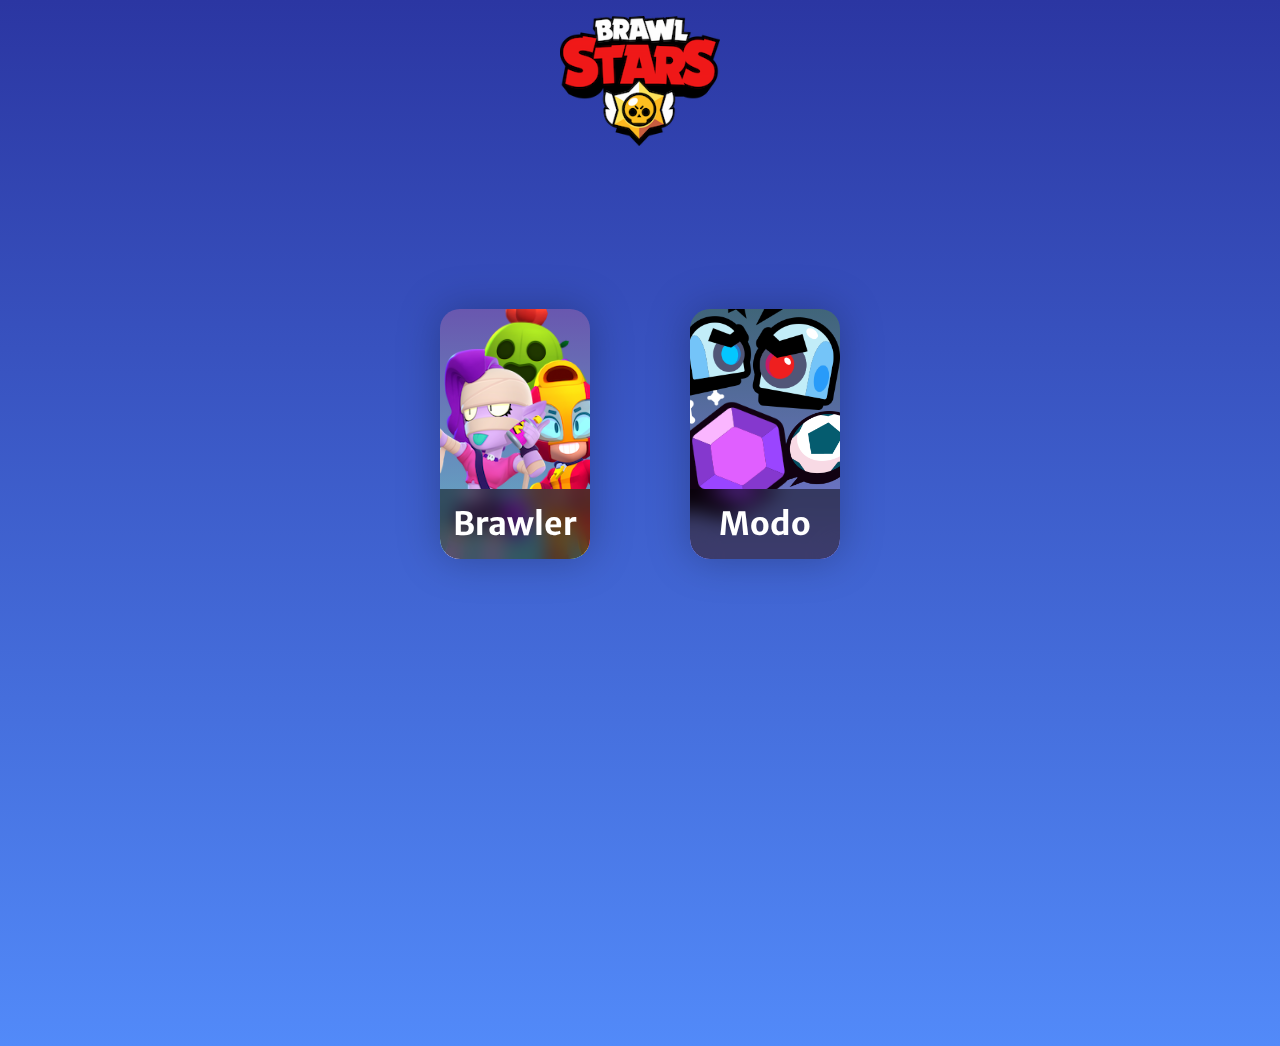
<file: index.html>
<!DOCTYPE html>
<html lang="en">
    <head>
        <meta charset="UTF-8">
        <meta http-equiv="X-UA-Compatible" content="IE=edge">
        <meta name="viewport" content="width=device-width, initial-scale=1.0">
        <link rel="stylesheet" href="assets/styles/style.css">

        <title>Random Stars</title>
    </head>
    <body onload="colorFondo()">
        <header>
            <img src="assets/images/logo.png" alt="Logo" draggable="false" class="logo" onclick="cambiarFondo()">
        </header>
        <main>
            <div class="botones">
                <a href="src/brawlerSelection.html">
                    <div class="brawler">
                        <h2>Brawler</h2>
                        <div class="titulo-carta">
                        </div>
                       <div class="imagenes-carta">
                        <img src="assets/images/Brawlers/1-TrophyRoad/Emz.png" alt="Emz" draggable="false" class="emz">
                        <img src="assets/images/Brawlers/5-Mythic/Max.png" alt="Max" draggable="false" class="max">
                        <img src="assets/images/Brawlers/6-Legendary/Spike.png" alt="Spike" draggable="false" class="spike">
                    </div>
                    </div>
                </a>
                <a href="src/modeSelection.html">
                    <div class="modo">
                        <h2>Modo</h2>
                        <div class="titulo-carta">
                        </div>
                        <div class="imagenes-carta">
                            <img src="assets/images/Modos/GemGrab.png" alt="GemGrab" draggable="false" class="gemGrab">
                            <img src="assets/images/Modos/Brawlball.png" alt="Brawlball" draggable="false" class="brawlball">
                            <img src="assets/images/Modos/Siege.png" alt="Siege" draggable="false" class="siege">
                        </div>
                    </div>
                </a>
            </div>
        </main>
        
        <script type="text/javascript" src="assets/js/main.js"></script>
    </body>
</html>
</file>
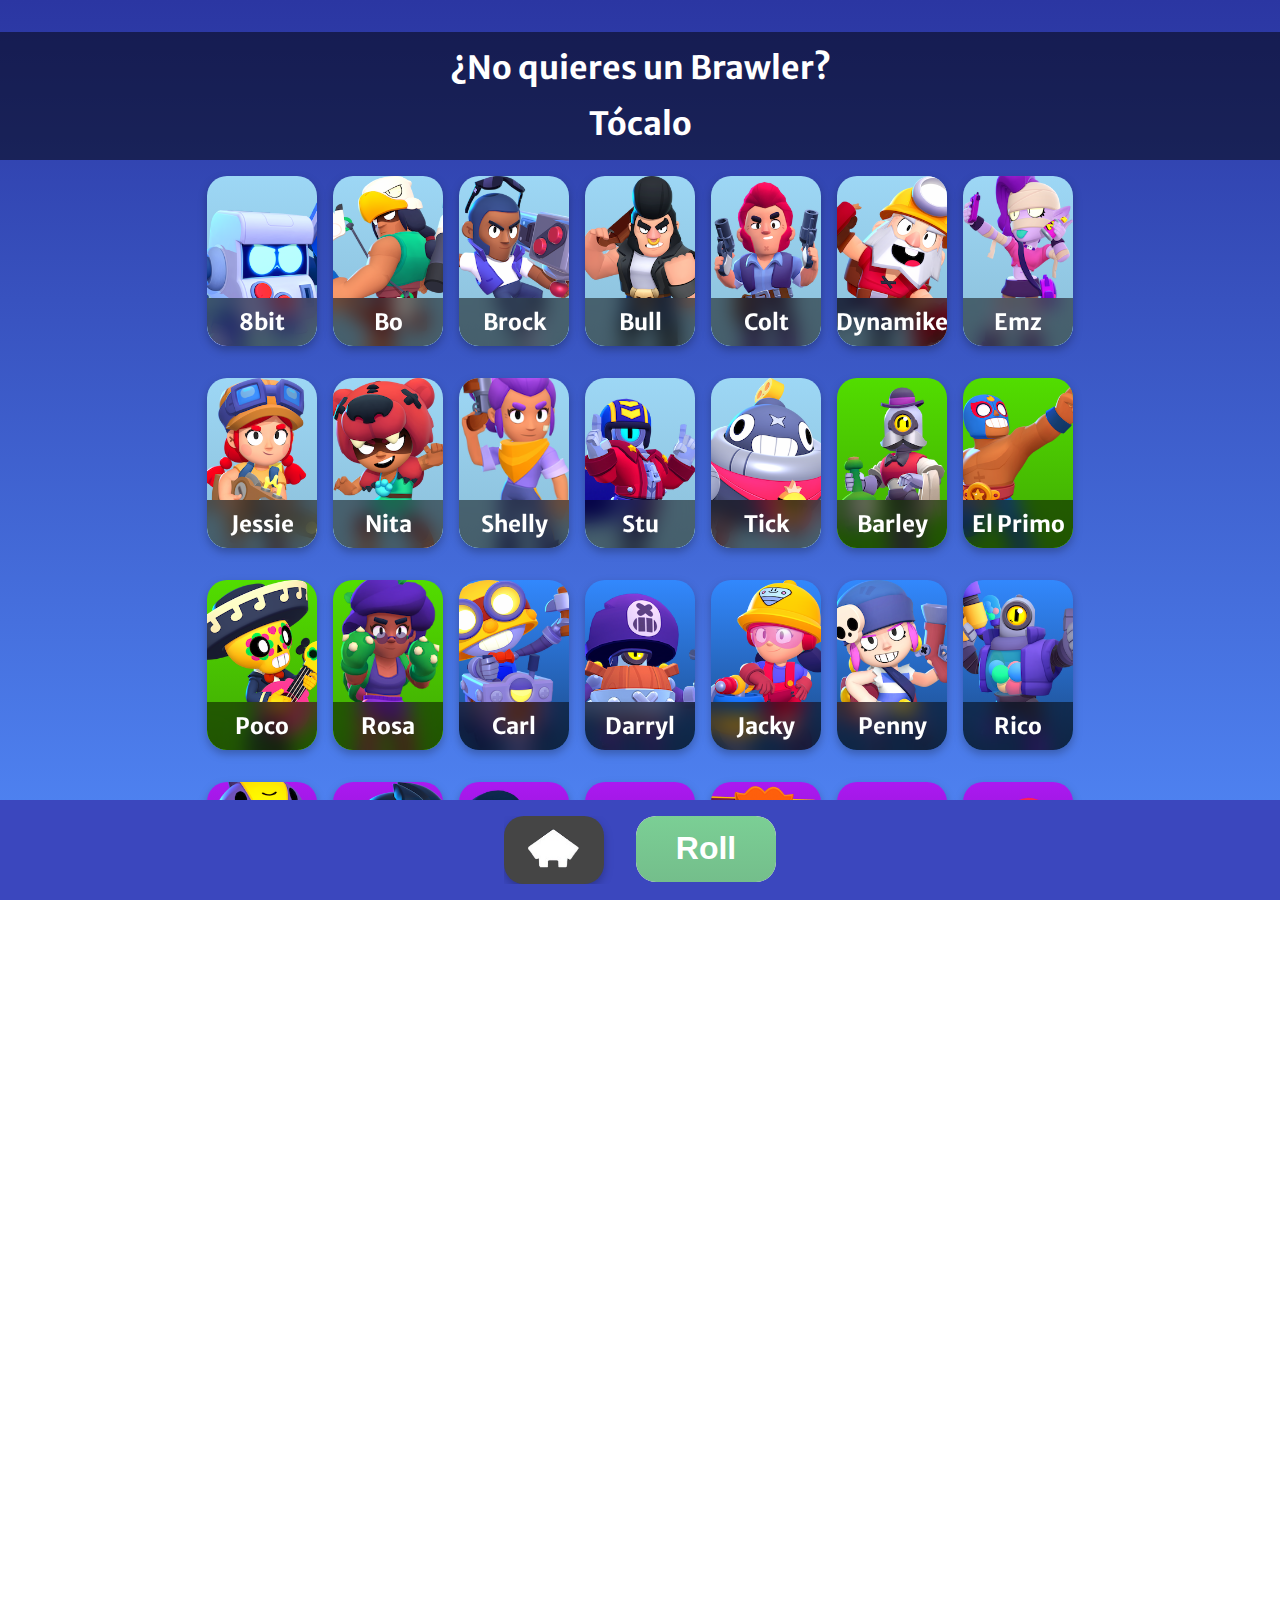
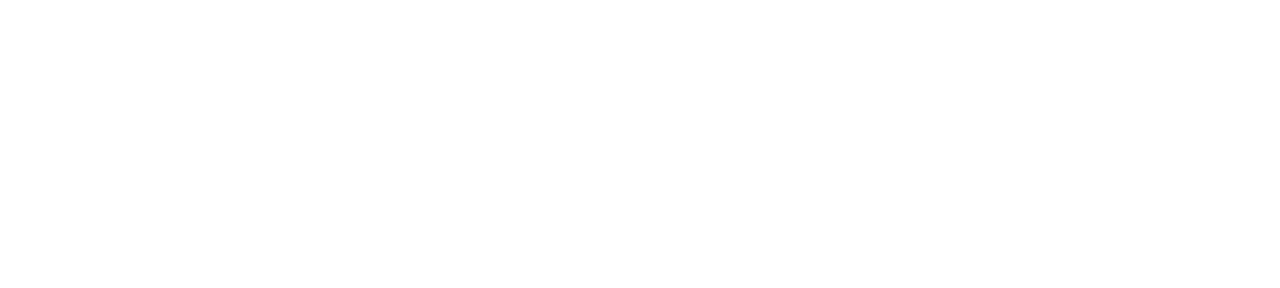
<file: src/brawlerSelection.html>
<!DOCTYPE html>
<html lang="en">
    <head>
        <meta charset="UTF-8">
        <meta http-equiv="X-UA-Compatible" content="IE=edge">
        <meta name="viewport" content="width=device-width, initial-scale=1.0">
        <link rel="stylesheet" href="../assets/styles/style.css">

        <title>Random Stars</title>
    </head>
    <body class="selection" onload="paginasCartas(), colorFondo()">
        <header>
            <div class="tip">
                <h2>¿No quieres un Brawler?</h2>
                <h2>Tócalo</h2>
            </div>
        </header>

        <main class="main-cartas">
            <div class="cartas-brawlers">
            </div>
        </main>
        <br><br><br><br><br><br><br><br>

        <footer>
            <div class="botones-eleccion">
                <a href="../index.html">
                    <div class="home">
                        <img src="../assets/images/Home-icon.png" alt="Home" class="home-icon">
                    </div>
                </a>

                <button onclick="guardarBrawlers()">
                    <a href="brawlerWinner.html" >
                        <div class="roll">
                            <p>Roll</p>
                        </div>
                    </a>
                </button>
            </div>
        </footer>

        <script type="text/javascript" src="../assets/js/main.js"></script>
    </body>
</html>
</file>
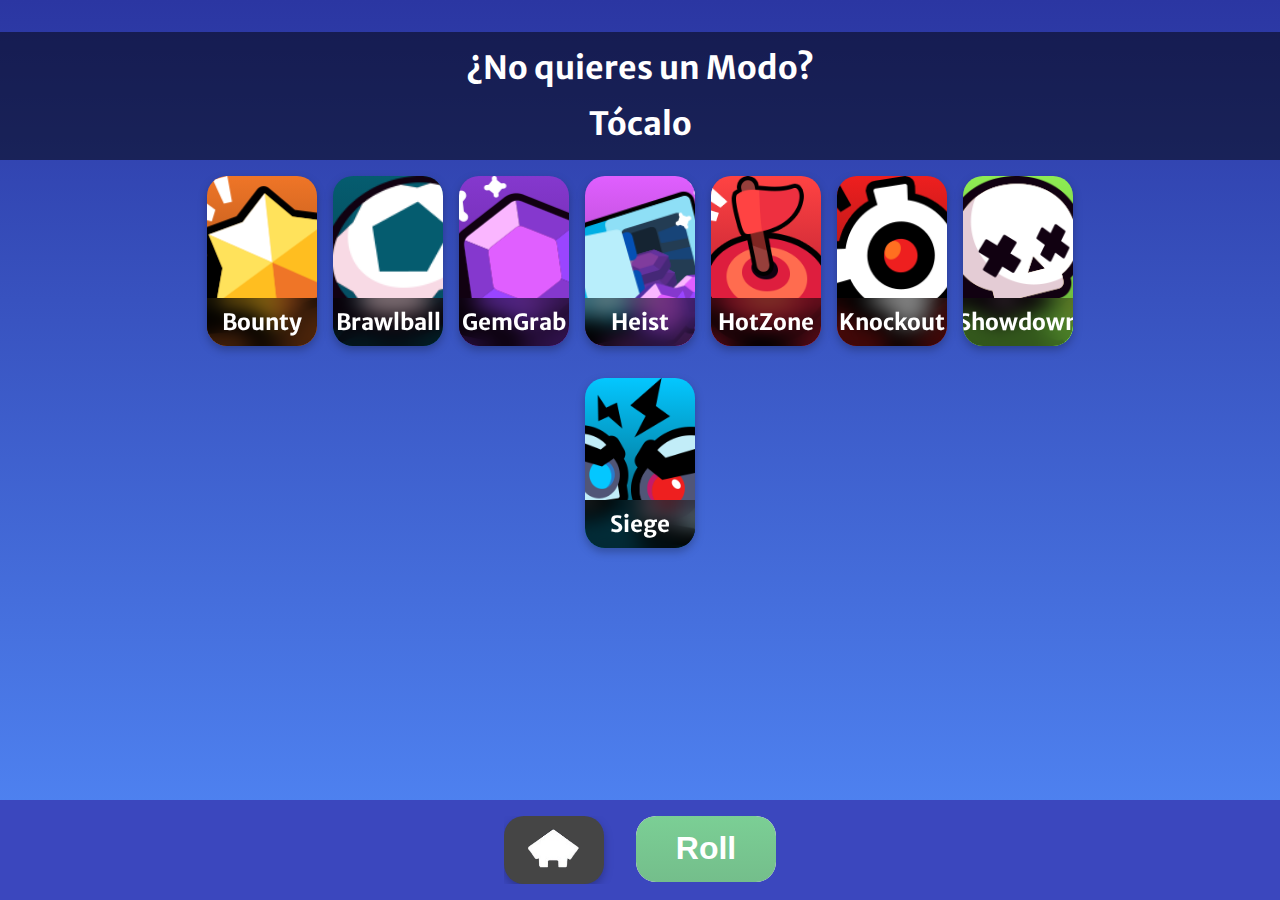
<file: src/modeSelection.html>
<!DOCTYPE html>
<html lang="en">
    <head>
        <meta charset="UTF-8">
        <meta http-equiv="X-UA-Compatible" content="IE=edge">
        <meta name="viewport" content="width=device-width, initial-scale=1.0">
        <link rel="stylesheet" href="../assets/styles/style.css">

        <title>Random Stars</title>
    </head>
    <body class="selection" onload="paginaModos(), colorFondo()">
        <header>
            <div class="tip">
                <h2>¿No quieres un Modo?</h2>
                <h2>Tócalo</h2>
            </div>
        </header>

        <main class="main-cartas">
            <div class="cartas-modos">
            </div>
        </main>

        <br><br><br><br><br><br><br><br>

        <footer>
            <div class="botones-eleccion">
                <a href="../index.html">
                    <div class="home">
                        <img src="../assets/images/Home-icon.png" alt="Home" class="home-icon">
                    </div>
                </a>

                <button onclick="guardarModos()">
                    <a href="modeWinner.html" >
                        <div class="roll">
                            <p>Roll</p>
                        </div>
                    </a>
                </button>
            </div>
        </footer>

        <script type="text/javascript" src="../assets/js/main.js"></script>
    </body>
</html>
</file>
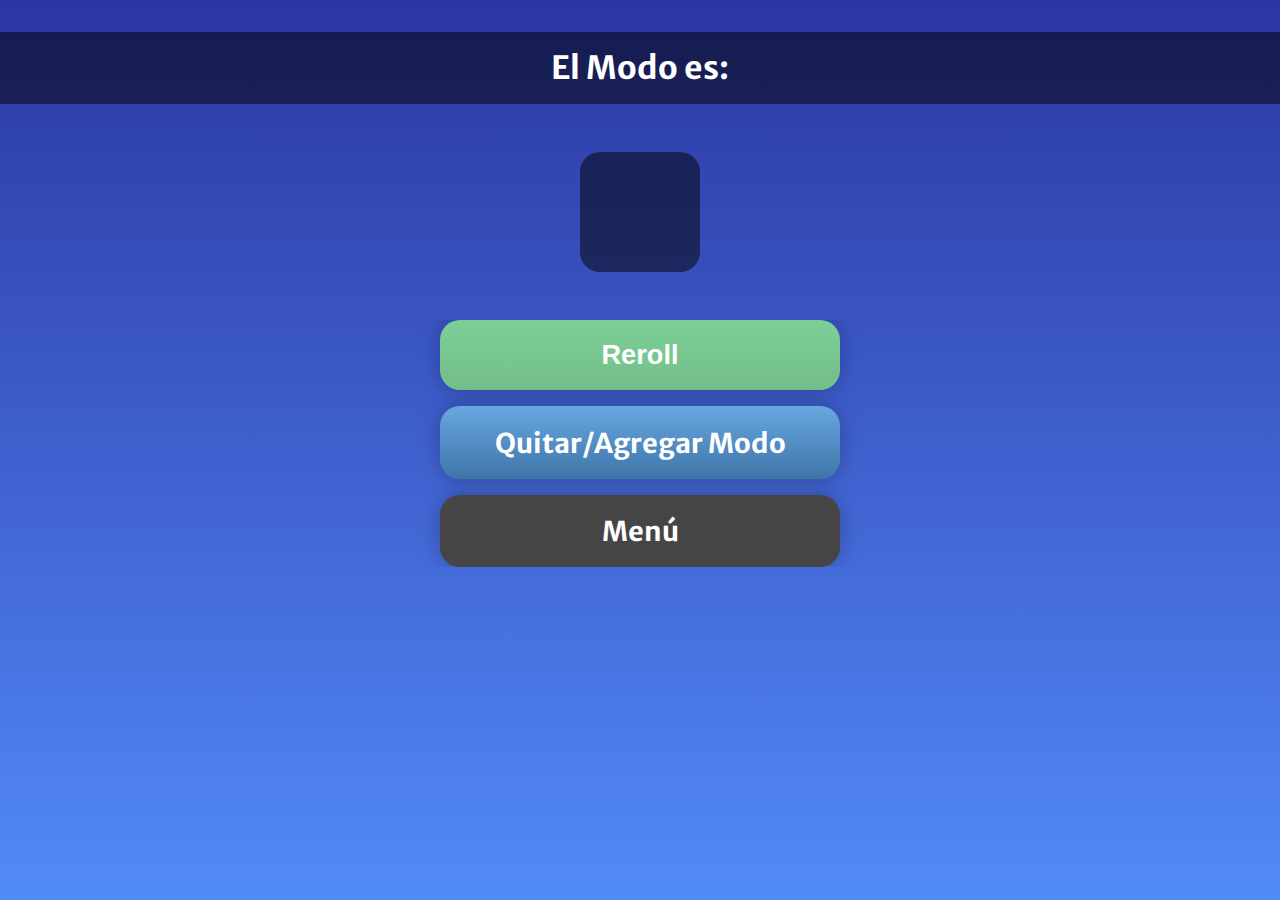
<file: src/modeWinner.html>
<!DOCTYPE html>
<html lang="en">
    <head>
        <meta charset="UTF-8">
        <meta http-equiv="X-UA-Compatible" content="IE=edge">
        <meta name="viewport" content="width=device-width, initial-scale=1.0">
        <link rel="stylesheet" href="../assets/styles/style.css">

        <title>Random Stars</title>
    </head>
    <body class="body-winner" onload="generarModoRandom(), colorFondo()">
        <header class="header-winner">
            <p class="winner-title">
                El Modo es:
            </p>
        </header>

        <main>
            <div class="winner-brawler">
                <div class="brawler-image">
                </div>
            </div>

            <div class="botones-ganador">
                <button class="reroll" onclick="generarModoRandom()">
                    <p>Reroll</p>
                </button>
                <a href="modeSelection.html" class="change-brawler">
                    <p>Quitar/Agregar Modo</p>
                </a>
                <a href="../index.html" class="home">
                    <p>Menú</p>
                </a>
            </div>
            <br><br>
        </main>

        <script type="text/javascript" src="../assets/js/main.js"></script>
    </body>
</html>
</file>
<file: assets/styles/style.css>
@import url("https://fonts.googleapis.com/css2?family=Merriweather+Sans:wght@400;700&display=swap");
* {
  margin: 0;
  padding: 0;
  -webkit-box-sizing: border-box;
          box-sizing: border-box;
  overflow-x: hidden;
}

body {
  font-family: 'Merriweather Sans', sans-serif;
  height: 100%;
  background: -webkit-gradient(linear, left top, left bottom, from(#2b36a2), to(#528af9));
  background: linear-gradient(#2b36a2, #528af9);
  background-repeat: no-repeat;
  font-size: 11px;
  -webkit-transition: all .5s ease;
  transition: all .5s ease;
}

.cambioFondo {
  background: -webkit-gradient(linear, left top, left bottom, from(#48169d), to(#cb6dd6));
  background: linear-gradient(#48169d, #cb6dd6);
}

header {
  display: -webkit-box;
  display: -ms-flexbox;
  display: flex;
  -webkit-box-pack: center;
      -ms-flex-pack: center;
          justify-content: center;
}

header .logo {
  height: 130px;
  width: 160px;
  margin-top: 1rem;
}

header .ajustes {
  width: 50px;
  position: absolute;
  right: 1rem;
  top: 1rem;
}

.botones {
  height: 100vh;
  max-width: 500px;
  margin: 0 auto;
  display: -ms-grid;
  display: grid;
  -ms-grid-columns: 1fr 1fr;
      grid-template-columns: 1fr 1fr;
      grid-template-areas: "brawler" "modo";
  justify-items: center;
  -webkit-box-align: center;
      -ms-flex-align: center;
          align-items: center;
  -webkit-filter: drop-shadow(0 0 20px rgba(0, 0, 0, 0.25));
          filter: drop-shadow(0 0 20px rgba(0, 0, 0, 0.25));
  position: relative;
  z-index: 0;
}

.botones a {
  text-decoration: none;
}

.botones .brawler {
  width: 150px;
  height: 250px;
  overflow: hidden;
  border-radius: 20px;
  background: -webkit-gradient(linear, left top, left bottom, from(#6957af), to(#64b4c6));
  background: linear-gradient(#6957af, #64b4c6);
  -ms-grid-row: 1;
  -ms-grid-column: 1;
  grid-area: brawler;
}

.botones .modo {
  width: 150px;
  height: 250px;
  overflow: hidden;
  border-radius: 20px;
  background: -webkit-gradient(linear, left top, left bottom, from(#406579), to(#7977da));
  background: linear-gradient(#406579, #7977da);
  -ms-grid-row: 2;
  -ms-grid-column: 1;
  grid-area: modo;
}

.botones h2 {
  position: relative;
  font-size: 2rem;
  color: white;
  display: -webkit-box;
  display: -ms-flexbox;
  display: flex;
  -webkit-box-pack: center;
      -ms-flex-pack: center;
          justify-content: center;
  -webkit-box-align: center;
      -ms-flex-align: center;
          align-items: center;
  top: 195px;
  z-index: 10;
}

.botones .titulo-carta {
  height: 70px;
  background: rgba(0, 0, 0, 0.5);
  -webkit-backdrop-filter: blur(10px);
          backdrop-filter: blur(10px);
  border-radius: 0 0 20px 20px;
  position: relative;
  top: 140px;
  z-index: 5;
}

.botones .imagenes-carta {
  -webkit-user-select: none;
     -moz-user-select: none;
      -ms-user-select: none;
          user-select: none;
  overflow: visible;
}

.botones .imagenes-carta .emz {
  position: relative;
  z-index: 1;
  width: 150px;
  top: -70px;
  left: -40px;
  z-index: 3;
}

.botones .imagenes-carta .max {
  position: relative;
  z-index: 1;
  width: 120px;
  top: -330px;
  left: 70px;
  z-index: 2;
}

.botones .imagenes-carta .spike {
  position: relative;
  z-index: 1;
  width: 150px;
  top: -630px;
  left: 5px;
  z-index: 1;
}

.botones .imagenes-carta .gemGrab {
  position: relative;
  z-index: 1;
  width: 120px;
  top: -30px;
  left: -20px;
  z-index: 2;
}

.botones .imagenes-carta .brawlball {
  position: relative;
  z-index: 1;
  width: 90px;
  top: -140px;
  left: 80px;
  z-index: 1;
}

.botones .imagenes-carta .siege {
  position: relative;
  z-index: 1;
  width: 160px;
  top: -350px;
  left: -10px;
  z-index: 3;
}

.settings {
  height: 100vh;
  color: white;
}

.settings header a {
  text-decoration: none;
}

.settings header a i {
  color: white;
  font-size: 3rem;
  position: absolute;
  left: 0;
  background: rgba(0, 0, 0, 0.5);
  padding: .1rem;
  border-radius: 0 0 10px 0;
}

.settings header h1 {
  font-size: 3rem;
}

.settings main h2 {
  font-size: 2rem;
}

.botones-ganador button,
.botones-ganador a {
  -webkit-box-shadow: 0 0 20px rgba(0, 0, 0, 0.25);
          box-shadow: 0 0 20px rgba(0, 0, 0, 0.25);
}

.tip {
  background: rgba(0, 0, 0, 0.5);
  text-align: center;
  color: white;
  width: 100vw;
  margin-top: 2rem;
  height: -webkit-fit-content;
  height: -moz-fit-content;
  height: fit-content;
}

.tip h2 {
  font-size: 2rem;
  margin: 1rem 0;
  font-weight: 700;
}

.main-cartas {
  display: -webkit-box;
  display: -ms-flexbox;
  display: flex;
  -webkit-box-pack: center;
      -ms-flex-pack: center;
          justify-content: center;
}

.selection {
  height: 100vh;
}

.carta img {
  -webkit-user-select: none;
     -moz-user-select: none;
      -ms-user-select: none;
          user-select: none;
  position: absolute;
  -o-object-fit: cover;
     object-fit: cover;
  width: 100%;
  height: 100%;
}

.carta p {
  background: rgba(0, 0, 0, 0.5);
  border-radius: 0 0 20px 20px;
  font-size: 1.4rem;
  font-weight: 700;
  color: white;
  width: 100%;
  height: 3rem;
  position: absolute;
  display: -webkit-box;
  display: -ms-flexbox;
  display: flex;
  -webkit-box-pack: center;
      -ms-flex-pack: center;
          justify-content: center;
  -webkit-box-align: center;
      -ms-flex-align: center;
          align-items: center;
  -webkit-backdrop-filter: blur(10px);
          backdrop-filter: blur(10px);
  bottom: 0;
  overflow-y: hidden;
}

.cartas-brawlers {
  display: -webkit-box;
  display: -ms-flexbox;
  display: flex;
  -webkit-box-pack: center;
      -ms-flex-pack: center;
          justify-content: center;
  -webkit-box-align: center;
      -ms-flex-align: center;
          align-items: center;
  -webkit-box-orient: horizontal;
  -webkit-box-direction: normal;
      -ms-flex-flow: row wrap;
          flex-flow: row wrap;
  max-width: 950px;
}

.cartas-brawlers .carta {
  background: -webkit-gradient(linear, left top, left bottom, from(#9dd7f5), to(#8bbed8));
  background: linear-gradient(#9dd7f5, #8bbed8);
  height: 170px;
  width: 110px;
  border-radius: 20px;
  -webkit-filter: drop-shadow(0px 4px 4px rgba(0, 0, 0, 0.25));
          filter: drop-shadow(0px 4px 4px rgba(0, 0, 0, 0.25));
  margin: 1rem .5rem;
  position: relative;
  overflow: hidden;
}

.cartas-brawlers .carta.desactivado {
  opacity: .5;
}

.cartas-modos {
  display: -webkit-box;
  display: -ms-flexbox;
  display: flex;
  -webkit-box-pack: center;
      -ms-flex-pack: center;
          justify-content: center;
  -webkit-box-align: center;
      -ms-flex-align: center;
          align-items: center;
  -webkit-box-orient: horizontal;
  -webkit-box-direction: normal;
      -ms-flex-flow: row wrap;
          flex-flow: row wrap;
  max-width: 950px;
}

.cartas-modos .carta {
  background: -webkit-gradient(linear, left top, left bottom, from(#9dd7f5), to(#8bbed8));
  background: linear-gradient(#9dd7f5, #8bbed8);
  height: 170px;
  width: 110px;
  border-radius: 20px;
  -webkit-filter: drop-shadow(0px 4px 4px rgba(0, 0, 0, 0.25));
          filter: drop-shadow(0px 4px 4px rgba(0, 0, 0, 0.25));
  margin: 1rem .5rem;
  position: relative;
  overflow: hidden;
}

.cartas-modos .carta.desactivado {
  opacity: .5;
}

.botones-eleccion {
  width: 100vw;
  background: #3b47be;
  padding: 1rem;
  display: -webkit-box;
  display: -ms-flexbox;
  display: flex;
  -webkit-box-pack: center;
      -ms-flex-pack: center;
          justify-content: center;
  -webkit-box-orient: horizontal;
  -webkit-box-direction: normal;
      -ms-flex-direction: row;
          flex-direction: row;
  position: fixed;
  bottom: 0;
  max-height: 100px;
}

.botones-eleccion button {
  border-style: none;
  border-radius: 20px;
  height: -webkit-max-content;
  height: -moz-max-content;
  height: max-content;
}

.botones-eleccion a {
  text-decoration: none;
}

.botones-eleccion .home {
  background: #454545;
  border-radius: 20px;
  width: -webkit-fit-content;
  width: -moz-fit-content;
  width: fit-content;
  height: 100%;
  -webkit-filter: drop-shadow(0px 4px 4px rgba(0, 0, 0, 0.25));
          filter: drop-shadow(0px 4px 4px rgba(0, 0, 0, 0.25));
  overflow: hidden;
  margin-right: 2rem;
}

.botones-eleccion .home img {
  width: 100px;
  padding: .5rem;
}

.botones-eleccion .roll {
  height: 100%;
  padding: .9rem 2.5rem;
  max-width: 200px;
  background: -webkit-gradient(linear, left top, left bottom, from(#7bcf95), to(#74be8b));
  background: linear-gradient(#7bcf95, #74be8b);
  display: -webkit-box;
  display: -ms-flexbox;
  display: flex;
  -webkit-box-align: center;
      -ms-flex-align: center;
          align-items: center;
  -webkit-box-pack: center;
      -ms-flex-pack: center;
          justify-content: center;
  border-radius: 20px;
  -webkit-box-shadow: 0 0 20px rgba(0, 0, 0, 0.25);
          box-shadow: 0 0 20px rgba(0, 0, 0, 0.25);
}

.botones-eleccion .roll p {
  font-size: 2rem;
  color: white;
  font-weight: 700;
}

.body-winner {
  height: 100vh;
}

.header-winner {
  background: rgba(0, 0, 0, 0.5);
  text-align: center;
  color: white;
  width: 100vw;
  margin-top: 2rem;
  height: -webkit-fit-content;
  height: -moz-fit-content;
  height: fit-content;
}

.header-winner .winner-title {
  font-size: 2rem;
  margin: 1rem 0;
  font-weight: 700;
}

main .winner-brawler {
  display: -webkit-box;
  display: -ms-flexbox;
  display: flex;
  -webkit-box-align: center;
      -ms-flex-align: center;
          align-items: center;
  -webkit-box-orient: vertical;
  -webkit-box-direction: normal;
      -ms-flex-direction: column;
          flex-direction: column;
  margin-top: 3rem;
  margin-bottom: 3rem;
  gap: 1.5rem;
}

main .winner-brawler .brawler-image {
  width: 120px;
  height: 120px;
  overflow: hidden;
  border-radius: 20px;
  background: rgba(0, 0, 0, 0.5);
}

main .winner-brawler .brawler-image img {
  -webkit-user-select: none;
     -moz-user-select: none;
      -ms-user-select: none;
          user-select: none;
  -o-object-fit: cover;
     object-fit: cover;
  width: 100%;
  height: 150%;
}

main .winner-brawler p {
  color: white;
  font-size: 4rem;
  font-weight: 700;
}

main .botones-ganador {
  display: -webkit-box;
  display: -ms-flexbox;
  display: flex;
  -webkit-box-align: center;
      -ms-flex-align: center;
          align-items: center;
  -webkit-box-orient: vertical;
  -webkit-box-direction: normal;
      -ms-flex-direction: column;
          flex-direction: column;
}

main .botones-ganador .reroll {
  border: none;
  background: -webkit-gradient(linear, left top, left bottom, from(#7bcf95), to(#74be8b));
  background: linear-gradient(#7bcf95, #74be8b);
  color: white;
  text-align: center;
  font-weight: 700;
  border-radius: 20px;
  padding: 1.2rem;
  font-size: 1.7rem;
  width: 90%;
  max-width: 400px;
  text-decoration: none;
}

main .botones-ganador .change-brawler {
  background: -webkit-gradient(linear, left top, left bottom, from(#68a7e2), to(#3e75a8));
  background: linear-gradient(#68a7e2, #3e75a8);
  color: white;
  text-align: center;
  font-weight: 700;
  border-radius: 20px;
  padding: 1.2rem;
  font-size: 1.7rem;
  width: 90%;
  max-width: 400px;
  text-decoration: none;
}

main .botones-ganador .home {
  background: #454545;
  color: white;
  text-align: center;
  font-weight: 700;
  border-radius: 20px;
  padding: 1.2rem;
  font-size: 1.7rem;
  width: 90%;
  max-width: 400px;
  text-decoration: none;
}

main .botones-ganador .reroll,
main .botones-ganador .change-brawler {
  margin-bottom: 1rem;
}
/*# sourceMappingURL=style.css.map */
</file>
